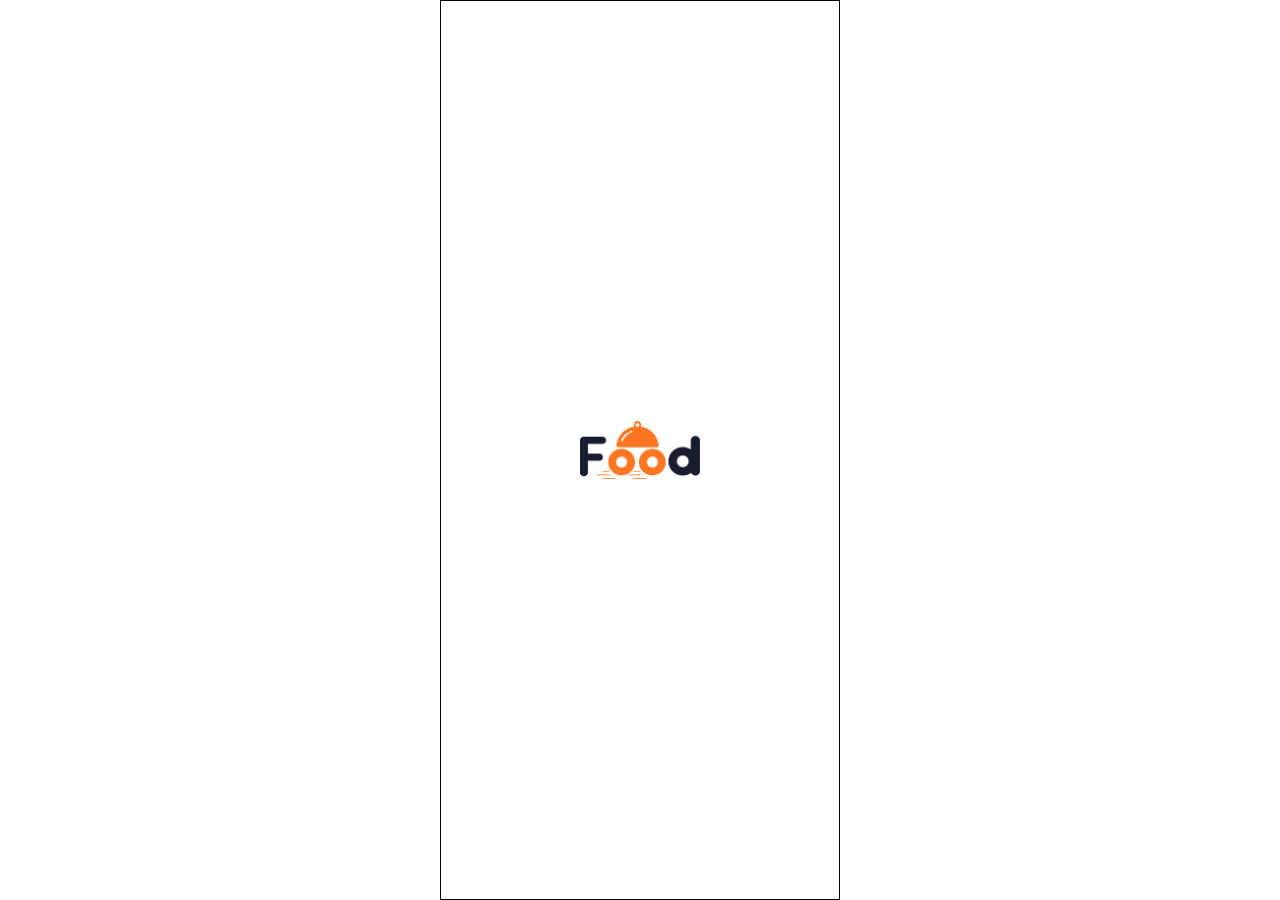
<file: index.html>
<!DOCTYPE html>
<html lang="es">
<head>
    <meta charset="UTF-8">
    <meta name="viewport" content="width=device-width, initial-scale=1.0">
    <title>PruebaCorta2</title>

    <link rel="stylesheet" href="index.css">
    <link rel="stylesheet" href="config.css">
    <link rel="stylesheet" href="login/login.css">
</head>
<body>
    
            <section class="cargador">
               <a href="login/banner1.html">
                   <img src="assets/Logo (1).png" alt="">
                </a>
            </section>

</body>
</html>
</file>
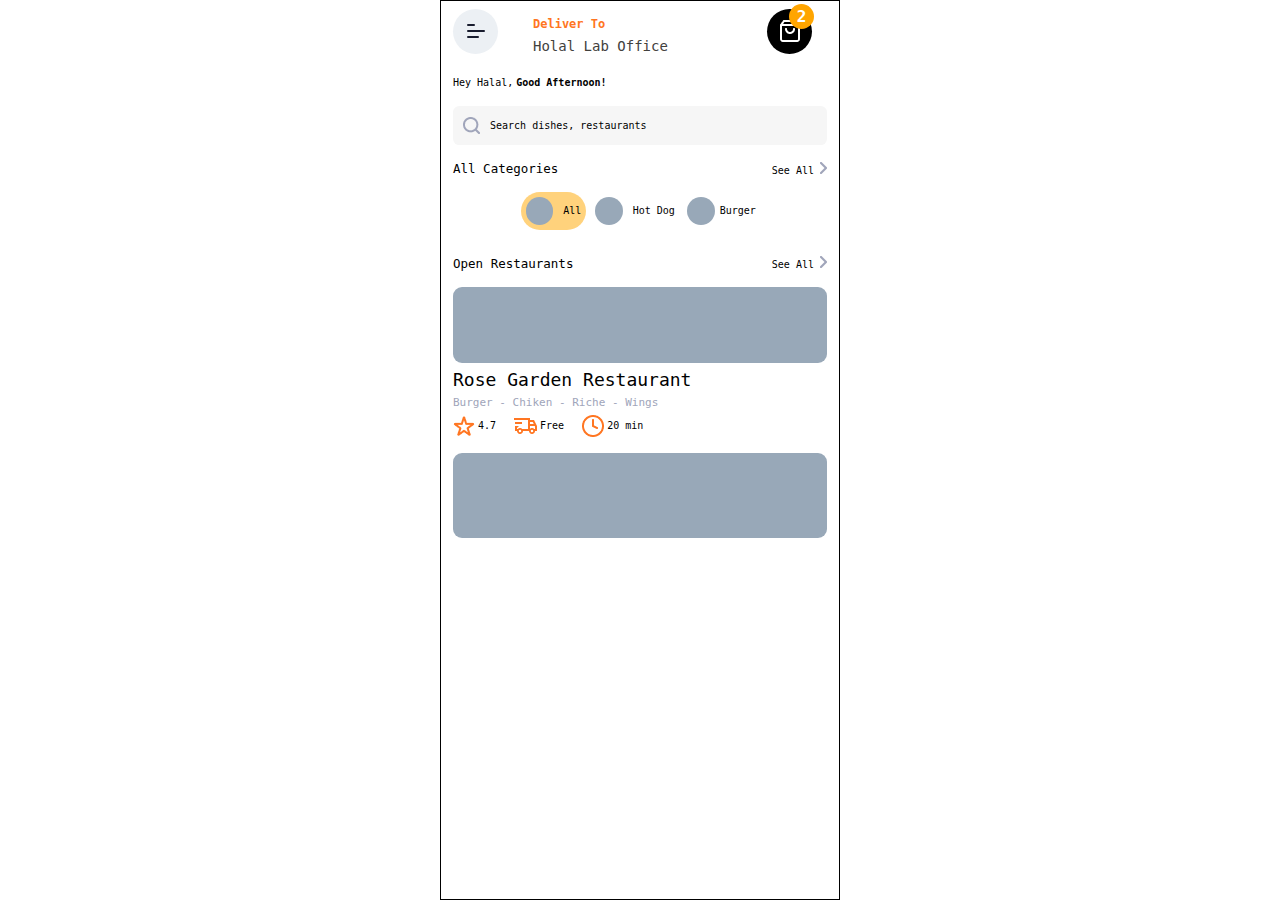
<file: header/login.html>
<!DOCTYPE html>
<html lang="es">
<head>
    <meta charset="UTF-8">
    <meta name="viewport" content="width=device-width, initial-scale=1.0">
    <title>PruebaCorta2</title>

    <link rel="stylesheet" href="/header/header.css">
    <link rel="stylesheet" href="../config.css">
    <link rel="stylesheet" href="../index.css">
    <link rel="stylesheet" href="seccion1.css">
    <link rel="stylesheet" href="cajaRestaurantes.css">
</head>
<body>
    
          <header class="header">
<div class="btn-menu">
    <img src="../assets/Menu.svg" alt="">
</div>
<span class="text-naranja">Deliver To</span>
<span class="text-negro">Holal Lab Office</span>
<div class="btn-car">

    <img src="../assets/shopping-bag (1).png" alt="">
    <div class="cantidad-car">2
</div>

</div>
          </header>

<section class="section">
<div class="Hey">
 <p>Hey Halal, </p>
 <h2>Good Afternoon!</h2>
</div>
      <div class="Buscador">
     <img src="Search (1).png" alt="">
     Search dishes, restaurants
 </div>
      <div class="Categories">
     <p class="txtCategories">All Categories</p>
     <p class="txtSeeAll">See All <img src="/header/Vector (1).png" alt=""></p>
      
     <!--Faltan las imagenes-->
 </div>
      <div class="cuadrosCategories">
     <div class="categoria1">
         <div class="ContornoCategories"></div> All
     </div>
          <div class="categoria2">
      <div class="ContornoCategories"></div> Hot Dog
    
     </div> 
          <div class="categoria3">
          <div class="ContornoCategories"></div> Burger
     </div>
     </div>
 </div>


       <div class="Restaurantes">
     <p class="txtCategories">Open Restaurants</p>
     <p class="txtSeeAll">See All <img src="/header/Vector (1).png" alt=""></p>
     </div>
          <div class="Restaurante1">
           <div class="imgR1"></div>
           <p class="NombredelRestaurante">Rose Garden Restaurant</p>
           <p class="ProductosR">Burger - Chiken - Riche - Wings </p>
                <div class="Info">
          <p class="Star">
             <img src="Star 1.png" alt="">
             4.7
          </p>
                <p class="Car">
             <img src="Delivery.png" alt="">
             Free
          </p>
                <p class="Reloj">
             <img src="Clock.png" alt="">
             20 min
          </p>
        
     </div>
     </div>
          <div class="Restaurante2">
         <div class="imgR2"></div>
     </div>
     
</body>
</html>
</file>
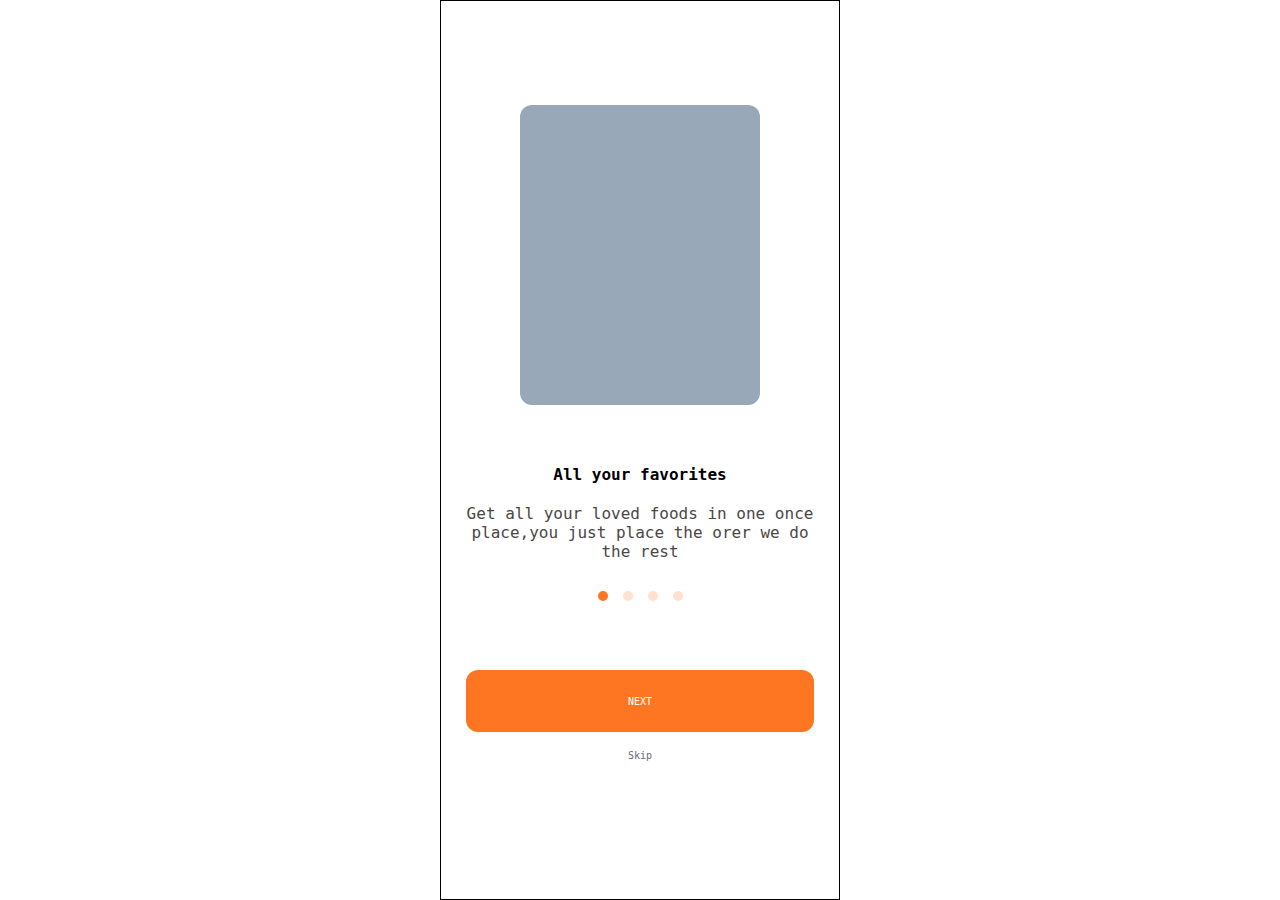
<file: login/banner1.html>
<!DOCTYPE html>
<html lang="en">
<head>
    <meta charset="UTF-8">
    <meta name="viewport" content="width=device-width, initial-scale=1.0">
    <title>banner1</title>

    <link rel="stylesheet" href="banner.css">
    <link rel="stylesheet" href="../config.css">
</head>
<body>
    
    <section class="seccion-banner1">
        <div class="img_banner"></div>
        <h2>All your favorites</h2>
        <p>Get all your loved foods in one once place,you just place 
            the orer we do the rest</p>
            <div class="div-puntos">
               <a href="" class="punto1"></a>
               <a href="banner2.html" class="punto2"></a>
               <a href="banner3.html" class="punto3"></a>
               <a href="banner4.html" class="punto4"></a>
            </div>
            <a href="banner2.html" class="btn-next">NEXT</a>
            <a href="../header/login.html" class="btn-skip">Skip</a>
    </section>
</body>
</html>
</file>
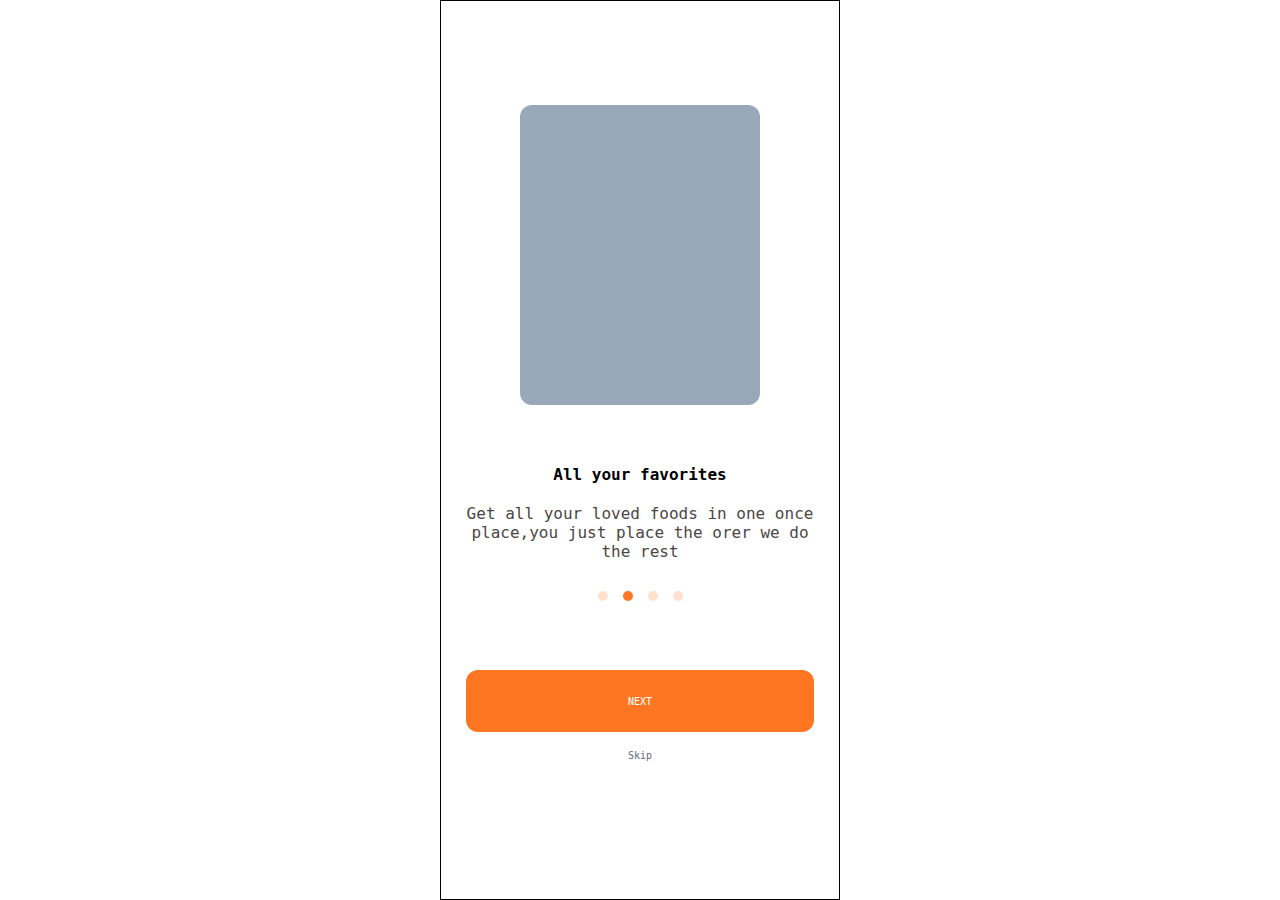
<file: login/banner2.html>
<!DOCTYPE html>
<html lang="en">
<head>
    <meta charset="UTF-8">
    <meta name="viewport" content="width=device-width, initial-scale=1.0">
    <title>banner2</title>

    <link rel="stylesheet" href="banner2.css">
    <link rel="stylesheet" href="../config.css">
</head>
<body>
    
    <section class="seccion-banner1">
        <div class="img_banner"></div>
        <h2>All your favorites</h2>
        <p>Get all your loved foods in one once place,you just place 
            the orer we do the rest</p>
            <div class="div-puntos">
               <a href="banner1.html" class="punto1"></a>
               <a href="" class="punto2"></a>
               <a href="banner3.html" class="punto3"></a>
               <a href="banner4.html" class="punto4"></a>
            </div>
            <a href="banner3.html" class="btn-next">NEXT</a>
            <a href="../header/login.html" class="btn-skip">Skip</a>
    </section>
</body>
</html>
</file>
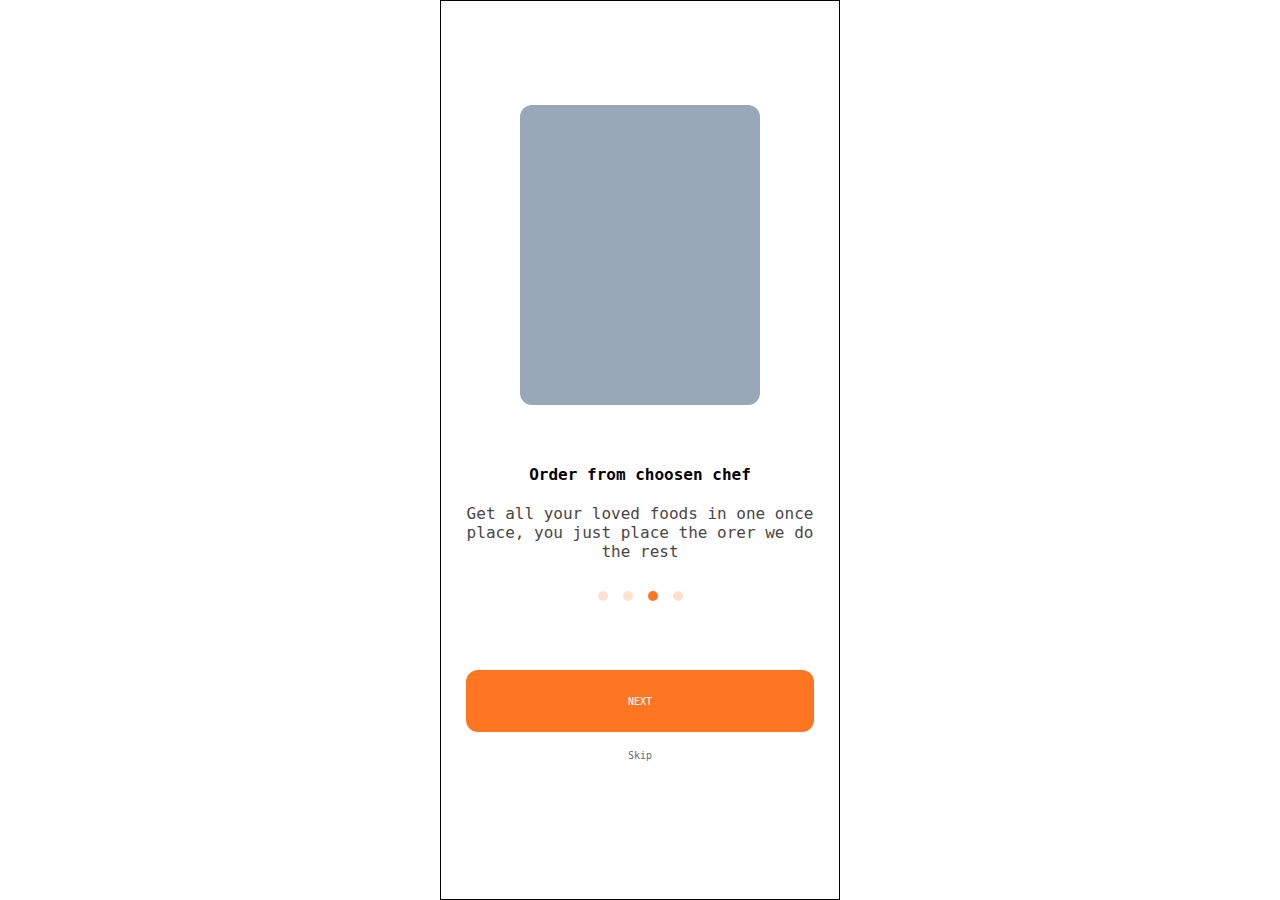
<file: login/banner3.html>
<!DOCTYPE html>
<html lang="en">
<head>
    <meta charset="UTF-8">
    <meta name="viewport" content="width=device-width, initial-scale=1.0">
    <title>banner3</title>

    <link rel="stylesheet" href="banner3.css">
    <link rel="stylesheet" href="../config.css">
</head>
<body>
    
    <section class="seccion-banner1">
        <div class="img_banner"></div>
        <h2>Order from choosen chef</h2>
        <p>Get all your loved foods in one once place, you just place the orer we do the rest</p>
            <div class="div-puntos">
               <a href="banner1.html" class="punto1"></a>
               <a href="banner2.html" class="punto2"></a>
               <a href="" class="punto3"></a>
               <a href="banner4.html" class="punto4"></a>
            </div>
            <a href="banner4.html" class="btn-next">NEXT</a>
            <a href="../header/login.html" class="btn-skip">Skip</a>
    </section>
</body>
</html>
</file>
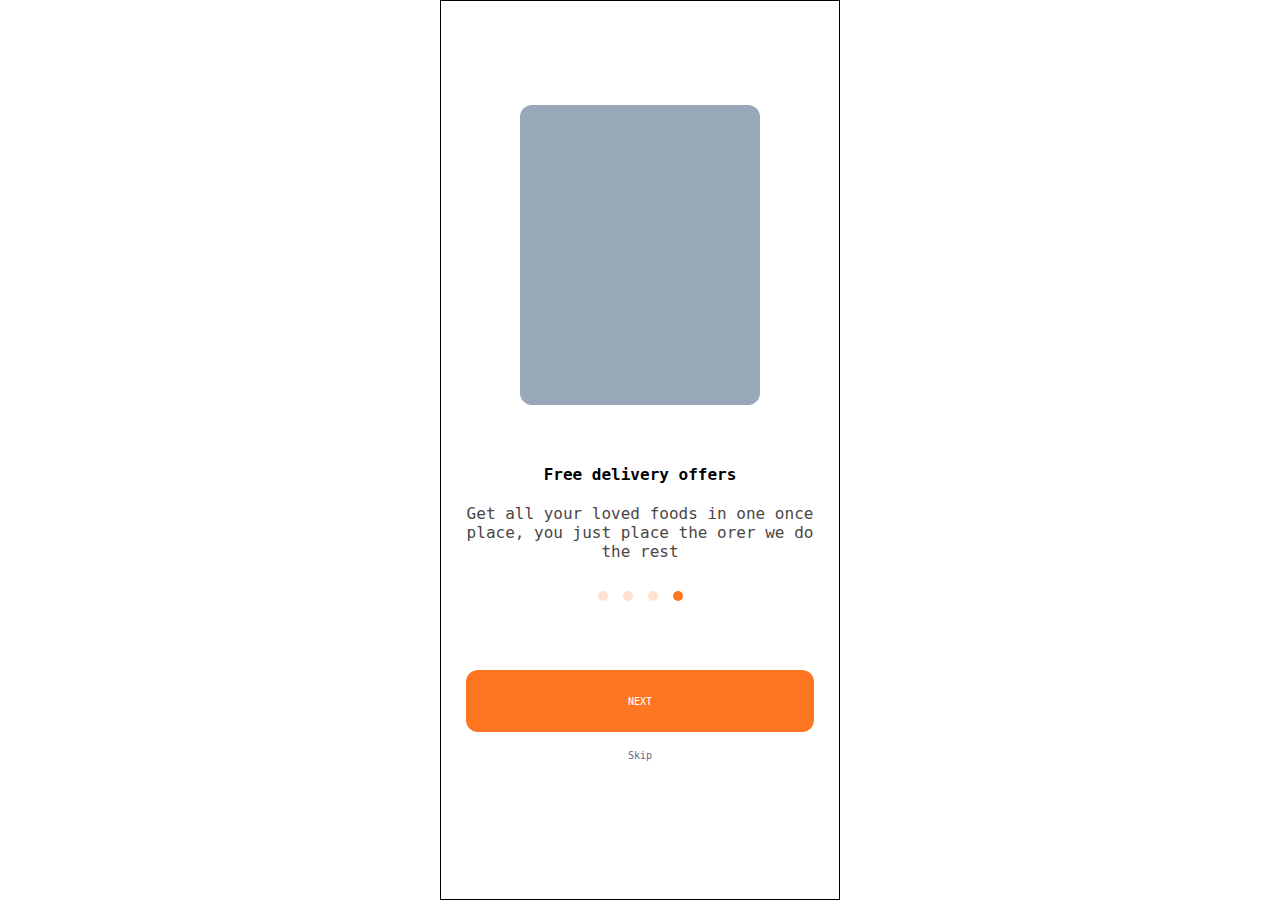
<file: login/banner4.html>
<!DOCTYPE html>
<html lang="en">
<head>
    <meta charset="UTF-8">
    <meta name="viewport" content="width=device-width, initial-scale=1.0">
    <title>banner4</title>

    <link rel="stylesheet" href="banner4.css">
    <link rel="stylesheet" href="../config.css">
</head>
<body>
    
    <section class="seccion-banner1">
        <div class="img_banner"></div>
        <h2>Free delivery offers</h2>
        <p>Get all your loved foods in one once place, you just place the orer we do the rest</p>
            <div class="div-puntos">
               <a href="banner1.html" class="punto1"></a>
               <a href="banner2.html" class="punto2"></a>
               <a href="banner3.html" class="punto3"></a>
               <a href="" class="punto4"></a>
            </div>
            <a href="../header/login.html" class="btn-next">NEXT</a>
            <a href="../header/login.html" class="btn-skip">Skip</a>
    </section>
</body>
</html>
</file>
<file: index.css>
body {
    width: 100;
    max-width: 40rem;
    margin: auto;
    }
</file>
<file: config.css>
* {
    margin: 0;
    padding: 0;
    box-sizing: border-box;
}

html {
    font-size: 10px;
    font-family: monospace;
    
}

body {
    width: 100%;
    max-width: 40rem;
    height: 100vh;
    margin: auto;
    border: 1px solid black;
}
</file>
<file: login/login.css>
.cargador, .cargador a {
    height: 100%;
    display: flex;
    align-items: center;
    justify-content: center;
}

.cargador img {
    width: 30%;

}
</file>
<file: header/header.css>
.header {
    width: 100%;
    height: 6rem;
    display: grid;
    grid-template-columns: 6rem 1fr 6rem;
    grid-template-rows: 1fr 1fr;
    column-gap: 2rem;
    align-items: center;
}


.btn-menu {
    grid-column-start: 1;
    grid-column-end: 2;
    grid-row-start: 1;
    grid-row-end: 3;
    background-color: #ECF0F4;
    width: 4.5rem;
    height: 4.5rem;
    border-radius: 100%;
    display: flex;
    align-items: center;
    justify-content: center;
    
}

.text-naranja {
    color: #FF7622;
    font-weight: 800;
    font-size: 1.2rem;
    
    grid-column-start: 2;
    grid-column-end: 3;
    grid-row-start: 1;
    grid-row-end: 2;

    align-self: flex-end;
}

.text-negro {
    color: rgb(66, 65, 61);
    font-weight: 500;
    font-size: 1.4rem;
    
    grid-column-start: 2;
    grid-column-end: 3;
    grid-row-start: 2;
    grid-row-end: 3;
}



.btn-car {
    grid-column-start: 3;
    grid-column-end: 4;
    grid-row-start: 1;
    grid-row-end: 3;
    background-color: rgb(0, 0, 0);
    width: 4.5rem;
    height: 4.5rem;
    display: flex;
    align-items: center;
    justify-content: center;
    border-radius: 100%;
    position: relative;
    
}

.cantidad-car{
    width: 2.5rem;
    height: 2.5rem;
    background-color: orange;
    border-radius: 100%;
    color: white;
    font-weight: 800;
    font-size: 1.6rem;
    
    display: flex;
    align-items: center;
    justify-content: center;
   
    position: absolute;
    right: -2px;

    top: -5px;
}
</file>
<file: header/seccion1.css>
body{
    padding: 0 1.2rem;
   
}


.Hey {
    display: flex;
    height: 1.3rem;
    gap: 0.3rem;
    margin-top: 1.6rem;
   
}

.section{
    width: 100%;
    display: flex;
    flex-direction: column;
    gap: 1.6rem;
}

.Buscador{
    height: 3.90rem;
    display: flex;
    align-items: center;
    background-color: #F6F6F6;
    width: 100%;
    margin: auto;
    gap: 1rem;
    padding-left: 1rem;
    border-radius:0.63rem;
}

.Hey p{
    font-size: 1rem;

}

.Hey h2{
  font-size: 1rem;
}


.txtCategories{
    font-size: 1.25rem;
}

.Categories{
      height: 1.5rem;
    display: flex;
    align-items: center;
    width: 100%;
    justify-content: space-between;
}

.txtSeeAll{
    font-size: 1rem;
}


.cuadrosCategories{
    height:3.75rem ;
    width: 100%;
  flex-direction: row;
    display: flex;
    gap: 0.7rem;
    justify-content: center;
}


.ContornoCategories{
    width: 2.75rem;
    height: 2.75rem;
    background-color: #98A8B8;
    border-radius: 100%;
    font-size: 14px;
}


.categoria1{
    height: 100%;
    width: 6.44rem;
    background-color: #FFD27C;
    border-radius: 39px;
    display: flex;
     justify-content: center;
   align-items: center;
   gap: 10px;
}

.categoria1:hover{
    height: 100%;
    width: 6.44rem;
    background-color: #FFD27C;
    border-radius: 39px;
    display: flex;
     justify-content: center;
   align-items: center;
   gap: 10px;
     
}

.categoria2{
    height: 100%;
    width: 8.46rem;
    background-color:white;
    border-radius: 39px;
    display: flex;
     justify-content: center;
   align-items: center;
   gap: 10px;
 
}

.categoria2:hover{
    height: 100%;
    width: 8.46rem;
    background-color:white;
    border-radius: 39px;
    display: flex;
     justify-content: center;
   align-items: center;
   gap: 10px;
   
 
 
}

.categoria3{
    height: 100%;
    width: 7.44rem;
    background-color: #ffffff;
    border-radius: 39px;
    display: flex;
     justify-content: center;
   align-items: center;
   gap: 5px;
}


.categoria3:hover{
    height: 100%;
    width: 7.44rem;
    background-color: #ffffff;
    border-radius: 39px;
    display: flex;
     justify-content: center;
   align-items: center;
   gap: 5px;
       }
</file>
<file: header/cajaRestaurantes.css>
.Restaurantes{
    margin-top: 1rem;
      height: 1.5rem;
    display: flex;
    align-items: center;
    width: 100%;
    justify-content: space-between;
}


.Restaurante1, .Restaurante2{
    height: 15rem;
 width: 100%;
    gap: 0.6rem;
    display: flex;
    flex-direction: column;
}


.imgR1, .imgR2{
    width: 100%;
    height: 8.56rem;
    background-color: #98A8B8;
    border-radius: 0.9rem;
}

.NombredelRestaurante{
 font-size: 18px;
}

 .ProductosR{
    font-size: 11px;
    color: #A0A5BA;
 }


 .Info{
    flex-direction: row;
    display: flex;
    gap: 1.8rem;
    align-items: center;
 }


 .Star, .Car, .Reloj{
    display: flex;
    align-items: center;
    justify-content: center;
    gap: 0.3em;

 }
</file>
<file: login/banner.css>
.seccion-banner1 {
    height: 100%;
    display: flex;
    flex-direction: column;
    text-align: center;
    align-items: center;
    padding: 0 2.5rem;

}

.img_banner {
    width: 100%;
    margin-top: 30%;
    max-width: 24rem;
    height: 30rem;
    background-color: #98A8B8;
    border-radius: 12px;
}

.seccion-banner1 h2 {
    font-size: 1.6rem;
    margin-top: 6rem;
}

.seccion-banner1 p {
    font-size: 1.6rem;
    color: rgb(75, 70, 70);
    margin-top: 2rem;

}


.div-puntos {
width: 100%;
height: 3rem;
display: flex;
justify-content: center;
gap: 1.5rem;
padding: 3rem 0;
padding-bottom: 79px;
}

.div-puntos a {
    display: block;
    width: 1rem;
    height: 1rem;
    border-radius: 100%;
    background-color: #FFE1CE;
}

.div-puntos .punto1 {
    background-color: #FF7622;
}


.btn-next {
    
    display: flex;
    width: 100%;
    height: 62px;
    border-radius: 12px;
    text-decoration: none;
    align-items: center;
    justify-content: center;
    color: white;
    background-color: #FF7622;
}



.btn-skip {
   padding-top: 18px;
    text-decoration: none;
    color:#646982;
    padding-bottom: 1rem;
}
</file>
<file: login/banner2.css>
.seccion-banner1 {
    height: 100%;
    display: flex;
    flex-direction: column;
    text-align: center;
    align-items: center;
    padding: 0 2.5rem;

}

.img_banner {
    width: 100%;
    margin-top: 30%;
    max-width: 24rem;
    height: 30rem;
    background-color: #98A8B8;
    border-radius: 12px;
}

.seccion-banner1 h2 {
    font-size: 1.6rem;
    margin-top: 6rem;
}

.seccion-banner1 p {
    font-size: 1.6rem;
    color: rgb(75, 70, 70);
    margin-top: 2rem;

}


.div-puntos {
width: 100%;
height: 3rem;
display: flex;
justify-content: center;
gap: 1.5rem;
padding: 3rem 0;
padding-bottom: 79px;
}

.div-puntos a {
    display: block;
    width: 1rem;
    height: 1rem;
    border-radius: 100%;
    background-color: #FFE1CE;
}

.div-puntos .punto2 {
    background-color: #FF7622;
}


.btn-next {
    
    display: flex;
    width: 100%;
    height: 62px;
    border-radius: 12px;
    text-decoration: none;
    align-items: center;
    justify-content: center;
    color: white;
    background-color: #FF7622;
}



.btn-skip {
   padding-top: 18px;
    text-decoration: none;
    color:#646982;
    padding-bottom: 1rem;
}
</file>
<file: login/banner3.css>
.seccion-banner1 {
    height: 100%;
    display: flex;
    flex-direction: column;
    text-align: center;
    align-items: center;
    padding: 0 2.5rem;

}

.img_banner {
    width: 100%;
    margin-top: 30%;
    max-width: 24rem;
    height: 30rem;
    background-color: #98A8B8;
    border-radius: 12px;
}

.seccion-banner1 h2 {
    font-size: 1.6rem;
    margin-top: 6rem;
}

.seccion-banner1 p {
    font-size: 1.6rem;
    color: rgb(75, 70, 70);
    margin-top: 2rem;

}


.div-puntos {
width: 100%;
height: 3rem;
display: flex;
justify-content: center;
gap: 1.5rem;
padding: 3rem 0;
padding-bottom: 79px;
}

.div-puntos a {
    display: block;
    width: 1rem;
    height: 1rem;
    border-radius: 100%;
    background-color: #FFE1CE;
}

.div-puntos .punto3 {
    background-color: #FF7622;
}


.btn-next {
    
    display: flex;
    width: 100%;
    height: 62px;
    border-radius: 12px;
    text-decoration: none;
    align-items: center;
    justify-content: center;
    color: white;
    background-color: #FF7622;
}



.btn-skip {
   padding-top: 18px;
    text-decoration: none;
    color:#646982;
    padding-bottom: 1rem;
}
</file>
<file: login/banner4.css>
.seccion-banner1 {
    height: 100%;
    display: flex;
    flex-direction: column;
    text-align: center;
    align-items: center;
    padding: 0 2.5rem;

}

.img_banner {
    width: 100%;
    margin-top: 30%;
    max-width: 24rem;
    height: 30rem;
    background-color: #98A8B8;
    border-radius: 12px;
}

.seccion-banner1 h2 {
    font-size: 1.6rem;
    margin-top: 6rem;
}

.seccion-banner1 p {
    font-size: 1.6rem;
    color: rgb(75, 70, 70);
    margin-top: 2rem;

}


.div-puntos {
width: 100%;
height: 3rem;
display: flex;
justify-content: center;
gap: 1.5rem;
padding: 3rem 0;
padding-bottom: 79px;
}

.div-puntos a {
    display: block;
    width: 1rem;
    height: 1rem;
    border-radius: 100%;
    background-color: #FFE1CE;
}

.div-puntos .punto4 {
    background-color: #FF7622;
}


.btn-next {
    
    display: flex;
    width: 100%;
    height: 62px;
    border-radius: 12px;
    text-decoration: none;
    align-items: center;
    justify-content: center;
    color: white;
    background-color: #FF7622;
}



.btn-skip {
   padding-top: 18px;
    text-decoration: none;
    color:#646982;
    padding-bottom: 1rem;
}
</file>
